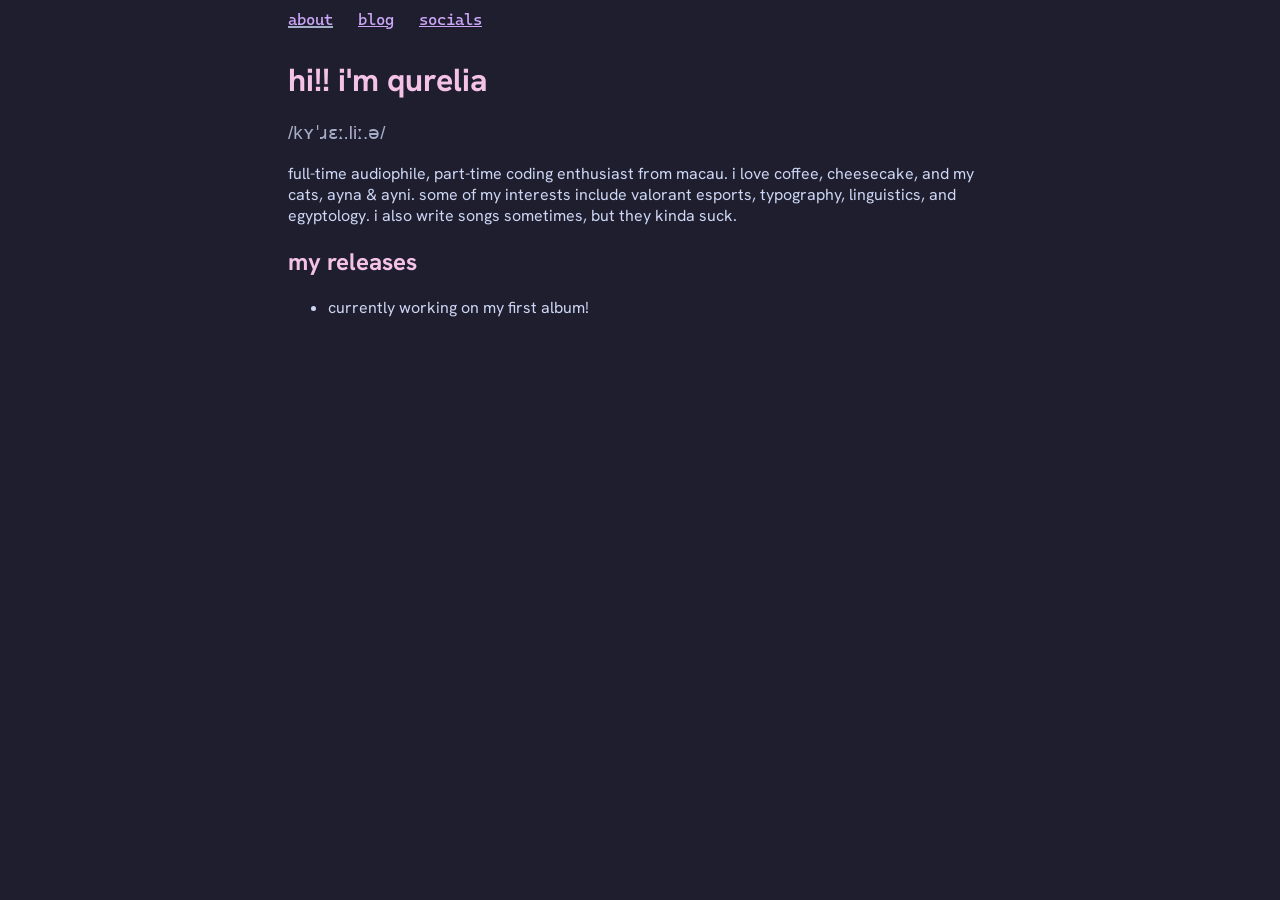
<file: index.html>
<!DOCTYPE html>
<html lang="en">
    <head>
        <meta charset="UTF-8" />
        <meta name="viewport" content="width=device-width, initial-scale=1" />
        <title>qurelia's website</title>
        
        <link rel="stylesheet" href="style.css" />
        <link rel="icon" type="image/x-icon" href="src/favicon.ico" />

        <!-- link fonts from fonts.google.com -->
        <link rel="preconnect" href="https://fonts.googleapis.com"> 
        <link rel="preconnect" href="https://fonts.gstatic.com" crossorigin>
        <link href="https://fonts.googleapis.com/css2?family=Hanken+Grotesk:ital,wght@0,100..900;1,100..900&display=swap" rel="stylesheet">
        <link href="https://fonts.googleapis.com/css2?family=Cascadia+Code:ital,wght@0,200..700;1,200..700&display=swap" rel="stylesheet">
    </head>

    <body>
        <nav>
            <ul>
                <li><a class="active" href="index.html">about</a></li>
                <li><a href="blog.html">blog</a></li>
                <li><a href="socials.html">socials</a></li>
            </ul>
        </nav>
        <main>
            <h1>hi!! i'm <span class="name"></span></h1>
            <h3>/kʏˈɹɛː.liː.ə/</h6>
            <p>full-time audiophile, part-time coding enthusiast from macau. i love coffee, cheesecake, and my cats, ayna & ayni. some of my interests include valorant esports, typography, linguistics, and egyptology. i also write songs sometimes, but they kinda suck.</p>
            
            <div class="releases">
                <h2>my releases</h2>
                <ul>
                    <li>currently working on my first album!</li>
                </ul>
            </div>
        </main>
    </body>
</html>
</file>
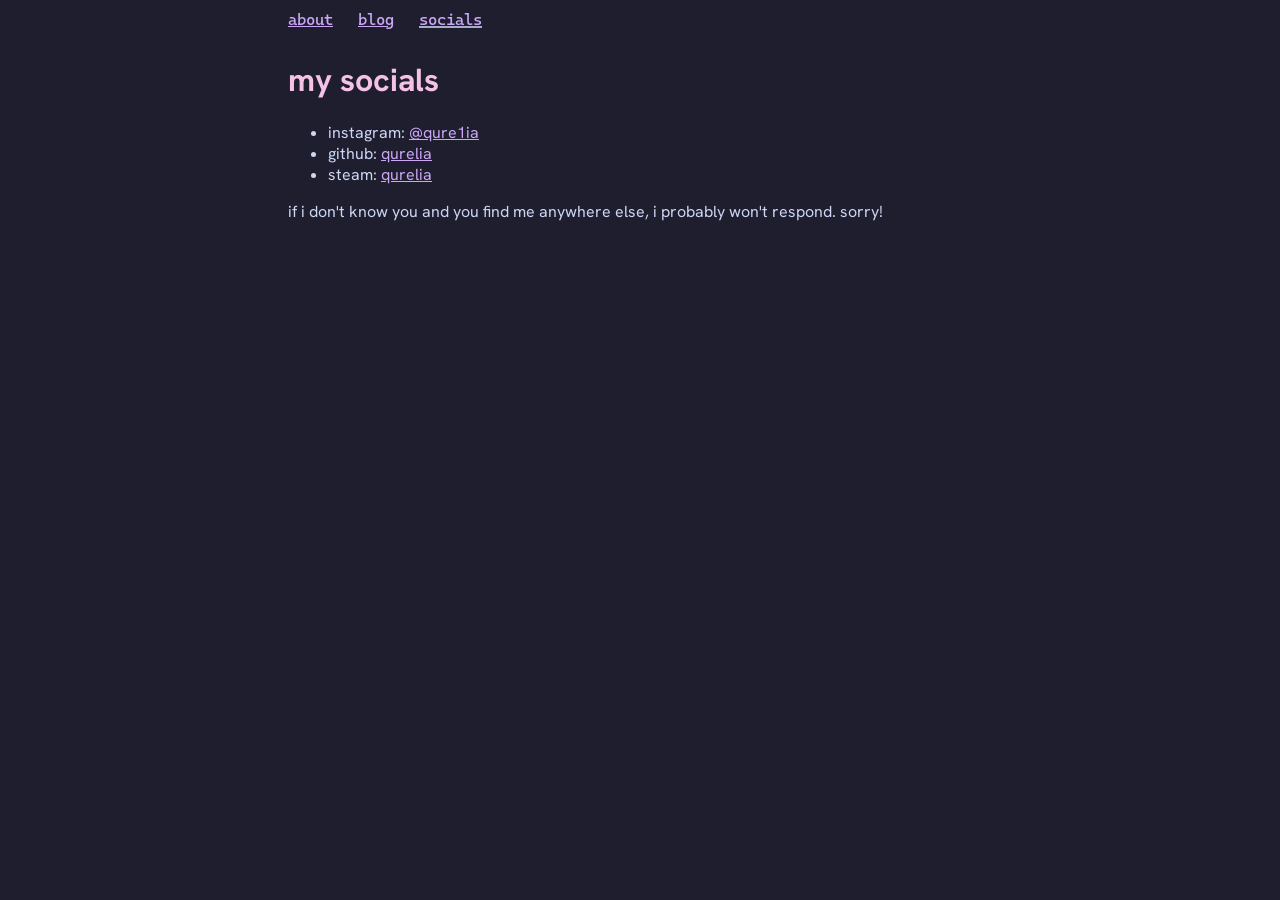
<file: socials.html>
<!DOCTYPE html>
<html lang="en">
    <head>
        <meta charset="UTF-8" />
        <meta name="viewport" content="width=device-width, initial-scale=1" />
        <title>qurelia's website</title>
        
        <link rel="stylesheet" href="style.css" />
        <link rel="icon" type="image/x-icon" href="src/favicon.ico" />

        <!-- link fonts from fonts.google.com -->
        <link rel="preconnect" href="https://fonts.googleapis.com"> 
        <link rel="preconnect" href="https://fonts.gstatic.com" crossorigin>
        <link href="https://fonts.googleapis.com/css2?family=Hanken+Grotesk:ital,wght@0,100..900;1,100..900&display=swap" rel="stylesheet">
        <link href="https://fonts.googleapis.com/css2?family=Cascadia+Code:ital,wght@0,200..700;1,200..700&display=swap" rel="stylesheet">
    </head>

    <body>
        <nav>
            <ul>
                <li><a href="index.html">about</a></li>
                <li><a href="blog.html">blog</a></li>
                <li><a class="active" href="socials.html">socials</a></li>
            </ul>
        </nav>
        <main>
            <h1>my socials</h1>
            <ul>
                <li>instagram: <a href="https://www.instagram.com/qure1ia/">@qure1ia</a></li>
                <li>github: <a href="https://github.com/qurelia">qurelia</a></li>
                <li>steam: <a href="https://steamcommunity.com/profiles/76561199245772626/">qurelia</a></li>
            </ul>
            <p>if i don't know you and you find me anywhere else, i probably won't respond. sorry!</p>
        </main>
    </body>
</html>
</file>
<file: style.css>
.hanken-grotesk {
  font-family: 'Hanken Grotesk', sans-serif;
  font-optical-sizing: auto;
  font-weight: 100;
  font-style: normal;
}

.cascadia-code {
  font-family: "Cascadia Code", sans-serif;
  font-optical-sizing: auto;
  font-weight: 100;
  font-style: normal;
}

/* main */
body {
    font-family: 'Hanken Grotesk', Arial, Helvetica, sans-serif;
    width: 90%;
    margin: 10px auto;
    background-color: #1e1e2e;
    color: #cdd6f4;
}

main {
    margin: 30px auto;
}

h1, h2 {
    color: #f5c2e7;
}

h3 {
    font-family: Gentium, Arial, Helvetica, sans-serif;
    font-weight: 100;
    color: #a6adc8;
}

a {
    color:#cba6f7;
}

/* name change on hover */

.name:after {
    content: "qurelia";
}

.name:hover:after {
    content: "janice";
}

/* scale width according to screen */

@media (min-width: 720px) {
  body {
    width: 55vw;
    min-width: 648px;
  }
}
@media (min-width: 1800px) {
  body {
    width: 45vw;
  }
}

/* navbar */
nav ul {
    list-style-type: none;
    margin: 0;
    padding: 0;
    display: flex;
    font-family: 'Cascadia Code';
}

nav ul li a {
    display: block;
    padding: 0 25px 0 0;
}

nav ul li a.active {
    text-decoration-color: #a6adc8;
    text-decoration-thickness: 2px;
}

nav ul li a:hover {
    text-decoration-color: #a6adc8;
}
</file>
